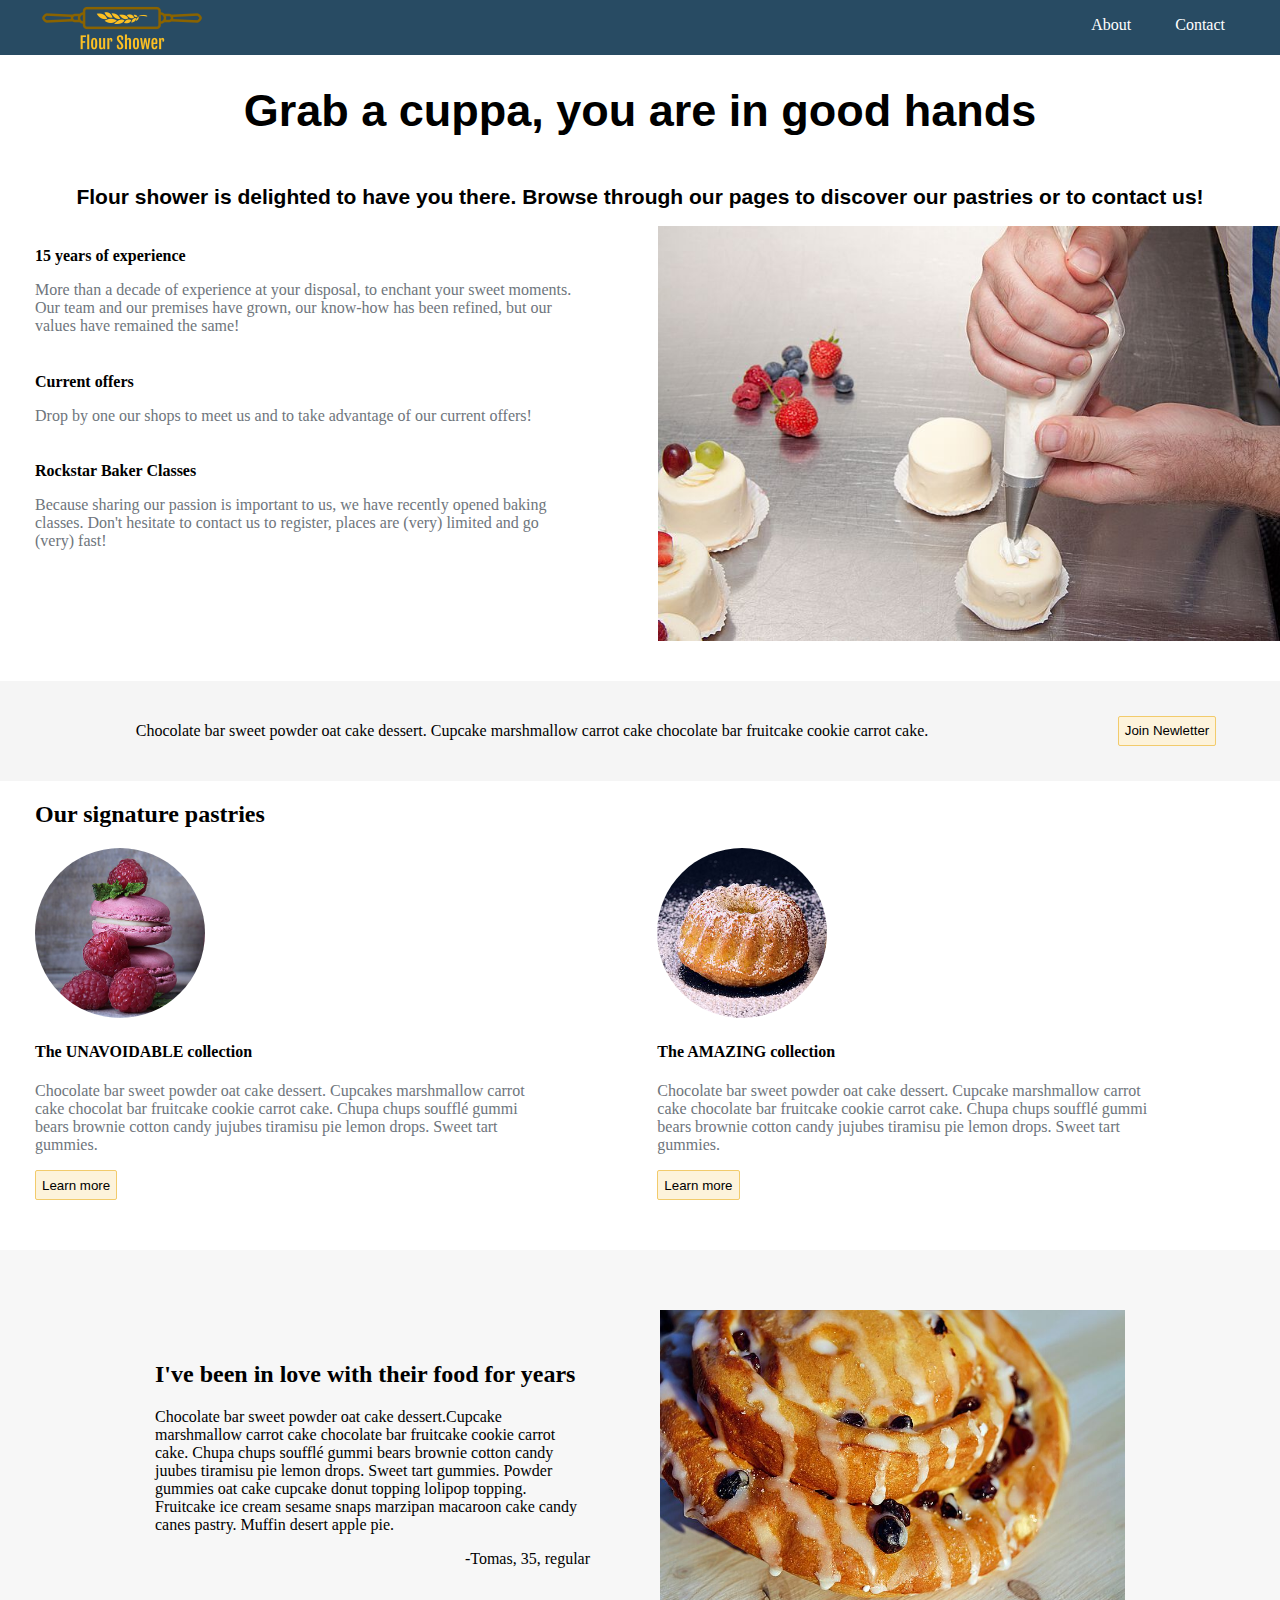
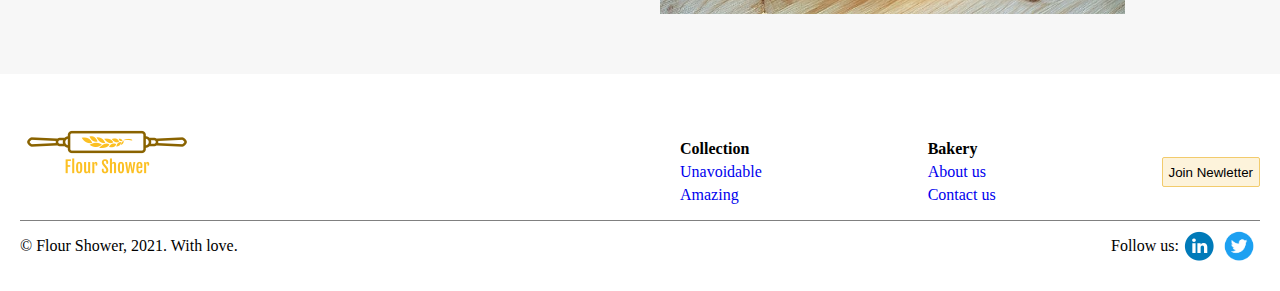
<file: step1.html>
<!DOCTYPE html>
<html lang="en">

<head>
  <meta charset="utf-8" />
  <link rel="stylesheet" media="screen" type="text/css" href="stylesheets/step1.css" />
  <title>Flour shower</title>
</head>

<body>

<!--- - - - - - - - - header-->

  <header>
    <img src="images/logo.png" alt="logo flour shower" />
    <div class="header-links">
      <ul>
        <li class="about"><a href="#">About</a>
        </li>
        <li class="contact"><a href="#">Contact</a>
        </li>
      </ul>
    </div>
  </header>

<!--- - - - - - - - - main-->

  <main>

<!--- - - - - - - - article-->

    <article>
      <div class="main-title">
        <h1>Grab a cuppa, you are in good hands</h1>
        <h2>Flour shower is delighted to have you there. Browse through our pages to discover our pastries or to
          contact us! </h2>
      </div>

      <div class="white-background-block">
        <div class="text-of-article">
          <div class="text">
            <h4>15 years of experience</h4>
            <p>More than a decade of experience at your disposal, to enchant your sweet
              moments. Our team and our premises have grown, our know-how has been
              refined, but our values have remained the same!</p>
            <h4>Current offers</h4>
            <p>Drop by one our shops to meet us and to take advantage of our current
              offers!</p>
            <h4>Rockstar Baker Classes</h4>
            <p>Because sharing our passion is important to us, we have recently opened
              baking classes. Don't hesitate to contact us to register, places are (very)
              limited and go (very) fast!</p>
          </div>
          <img class="cakes-with-cream" src="images/cream.jpg" alt="man decorates cake with cream" />
        </div>
      </div>
    </article>


<!--- - - - - - block newsletter-->

    <div class="block-newsletter">
      <p>Chocolate bar sweet powder oat cake dessert. Cupcake marshmallow carrot cake chocolate bar fruitcake cookie
        carrot cake.</p>

      <input class="button-newsletter" type="button" value="Join Newletter">
    </div>

<!--- - - - - - - section-->

    <div class="white-background-block">
      <h2 class="titre-presentation-pastries">Our signature pastries</h2>

      <section class="presentation-pastries">
        <div class="maccaron-presentation">
          <img src="images/square_macarons.jpg" alt="zoom on pink maccaron" />
          <h4>The UNAVOIDABLE collection</h4>
          <p>Chocolate bar sweet powder oat cake dessert. Cupcakes marshmallow carrot
            cake chocolat bar fruitcake cookie carrot cake. Chupa chups
            soufflé gummi bears brownie cotton candy jujubes tiramisu pie lemon
            drops. Sweet tart gummies.</p>
          <input class="button-learn-more" type="button" value="Learn more">
        </div>

        <div class="round-pastrie-presentation">
          <img src="images/square_round-pastries.jpg" alt="zoom on round pastrie" />
          <h4>The AMAZING collection</h4>
          <p>Chocolate bar sweet powder oat cake dessert. Cupcake marshmallow
            carrot cake chocolate bar fruitcake cookie carrot cake. Chupa chups
            soufflé gummi bears brownie cotton candy jujubes tiramisu pie lemon
            drops. Sweet tart gummies.</p>
          <input class="button-learn-more" type="button" value="Learn more">
        </div>
      </section>
    </div>

    <div class="blue-block-feedback">
      <section class="feedback">
        <div class="text-feedback">
          <h2>I've been in love with their food for years</h2>
          <p>Chocolate bar sweet powder oat cake dessert.Cupcake
            marshmallow carrot cake chocolate bar fruitcake cookie carrot cake.
            Chupa chups soufflé gummi bears brownie cotton candy juubes
            tiramisu pie lemon drops. Sweet tart gummies. Powder gummies oat
            cake cupcake donut topping lolipop topping. Fruitcake ice cream
            sesame snaps marzipan macaroon cake candy canes pastry. Muffin
            desert apple pie.</p>
          <p class="signature">-Tomas, 35, regular</p>
        </div>

        <img class="icing-pastrie" src="images/oven-noodle.jpg" alt="pastrie with raisin and icing" />
      </section>
    </div>
  </main>

<!--- - - - - - - - - -footer-->

  <footer>

<!-- - - - - - - - - - -navigation-->

    <div class="links-in-footer">
      <div class="logo-in-footer">
        <img src="images/logo.png" alt="logo flour shower" />
      </div>

      <div class="links-and-button-in-footer">
        <nav class="collections-links">
          <ul>
            <li class="nav-title">Collection</li>
            <li class="collection"><a href="#">Unavoidable</a>
            </li>
            <li class="collection"><a href="#">Amazing</a>
            </li>
          </ul>
        </nav>

<!-- - - - - - - - Navigation -->

        <nav class="link-in-bakery">
          <ul>
            <li class="nav-title">Bakery</li>
            <li class="bakery"><a href="#">About us</a>
            </li>
            <li class="bakery"><a href="#">Contact us</a>
            </li>
          </ul>
        </nav>
        <input class="button-newsletter" type="button" value="Join Newletter">
      </div>
    </div>

    <div class="copyright-social-network">
      <p class="copyright">&copy; Flour Shower, 2021. With love.</p>
      <div class="social-network">
        <p>Follow us:</p>
        <a href="#" class="linkedin">
          <img src="images/logo-linkedin.png" alt="logo-linkedin">
        </a>
        <a href="#" class="twitter">
          <img src="images/logo-twitter.png" alt="logo-twitter">
        </a>
      </div>
    </div>

  </footer>
</body>

</html>
</file>
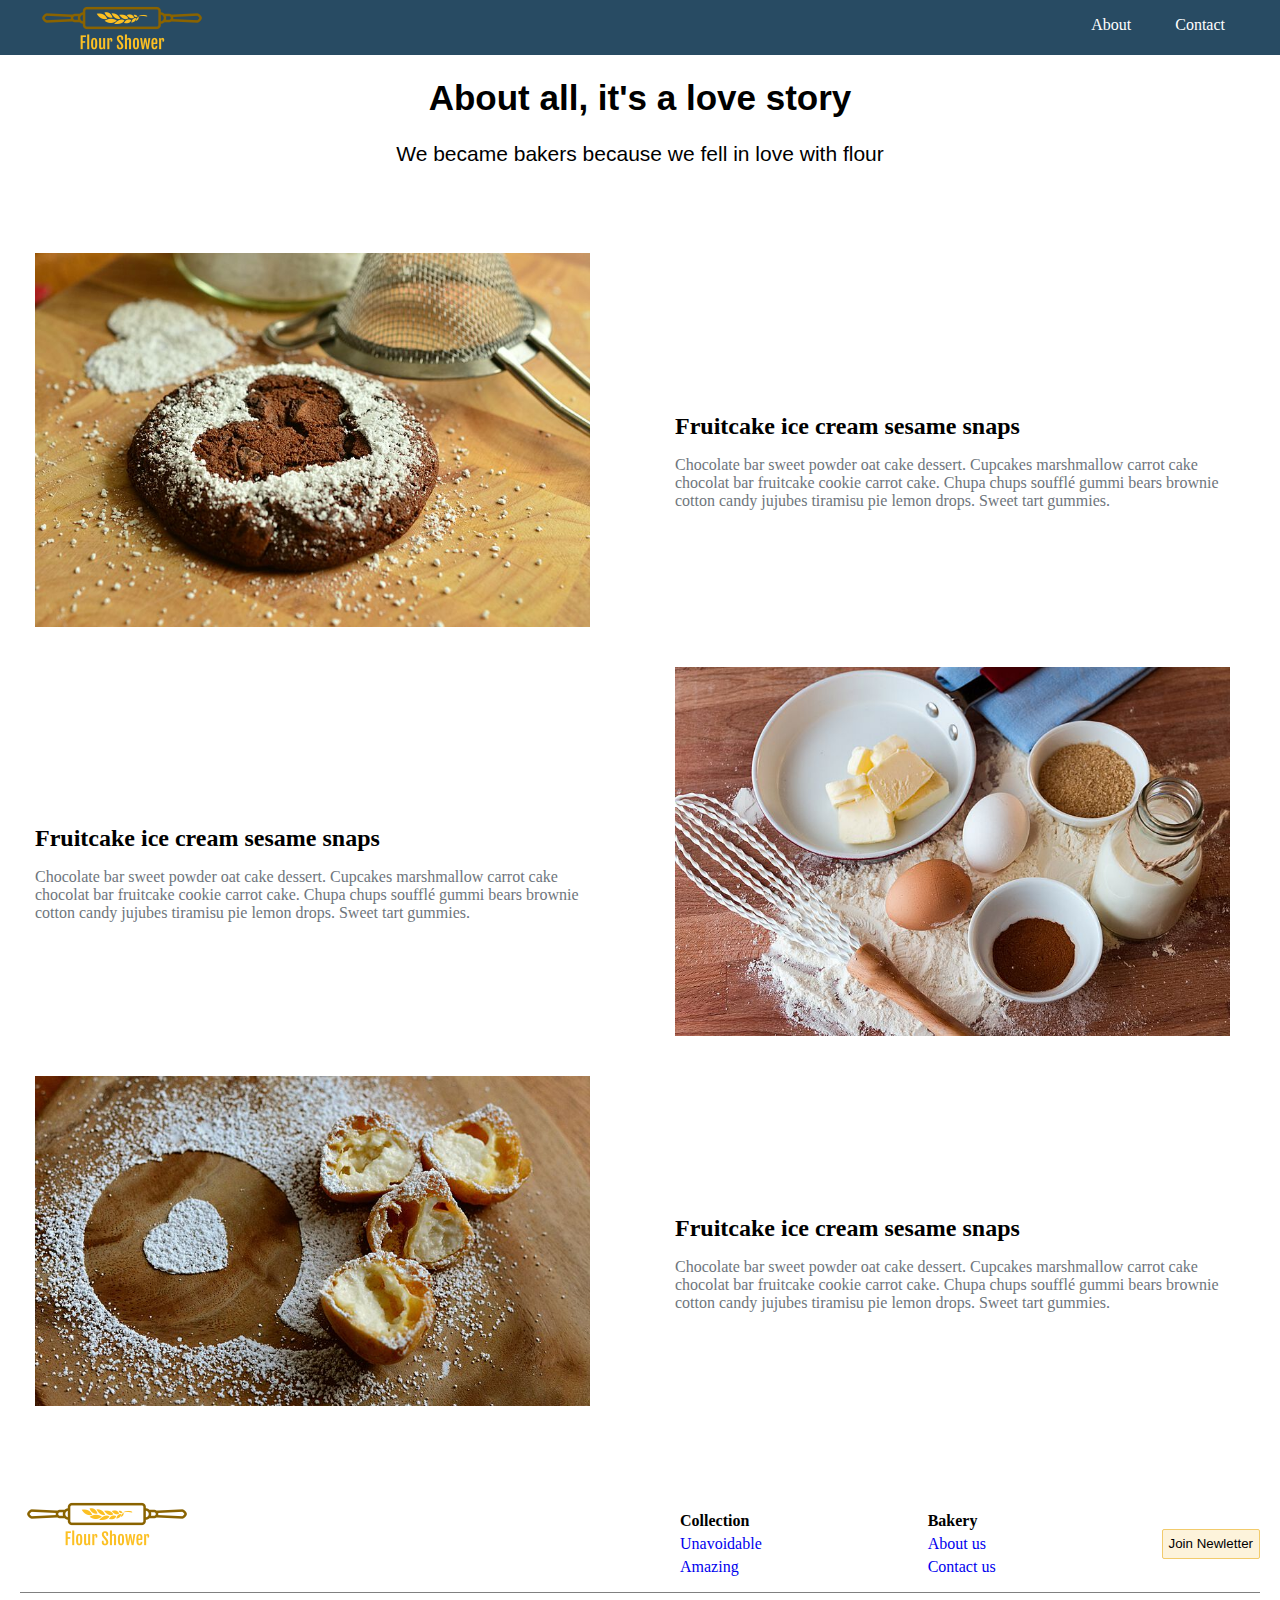
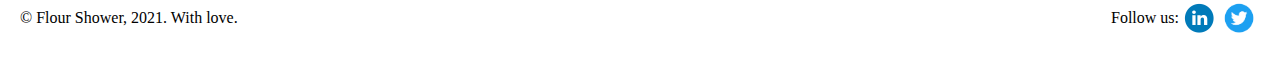
<file: step2.html>
<!DOCTYPE html>
<html lang="en">

<head>
  <meta charset="utf-8" />
  <link rel="stylesheet" media="screen" type="text/css" href="stylesheets/step2.css" />
  <title>Flour shower</title>
</head>

<body>

<!-- - - - - - -  - header-->

  <header>
    <img src="images/logo.png" alt="logo flour shower" />
    <div class="header-links">
      <ol>
        <li class="about"><a href="#">About</a>
        </li>
        <li class="contact"><a href="#">Contact</a>
        </li>
      </ol>
    </div>
  </header>

<!-- - - - - - -  - - - - main-->

  <main>

    <div class="main-title">
      <h1>About all, it's a love story</h1>
      <h2>We became bakers because we fell in love with flour</h2>
    </div>

<!-- - - - - - -  - - - section-->

    <section class="chocolate-heart">
      <img class="chocolate-heart-cake" src="images/coeur2.jpg" alt="chocolate cake with sugar heart" />

      <!-- - - - - - -  - - - - article-->

      <article class="article-text">
        <h2>Fruitcake ice cream sesame snaps</h2>
        <p>Chocolate bar sweet powder oat cake dessert. Cupcakes marshmallow carrot
          cake chocolat bar fruitcake cookie carrot cake. Chupa chups
          soufflé gummi bears brownie cotton candy jujubes tiramisu pie lemon
          drops. Sweet tart gummies.</p>
      </article>
    </section>

<!-- - - - - - -  - - - - - section-->

    <section class="ingredients">

<!-- - - - - - -  - - - - - article-->

      <article class="article-text">
        <h2>Fruitcake ice cream sesame snaps</h2>
        <p>Chocolate bar sweet powder oat cake dessert. Cupcakes marshmallow carrot
          cake chocolat bar fruitcake cookie carrot cake. Chupa chups
          soufflé gummi bears brownie cotton candy jujubes tiramisu pie lemon
          drops. Sweet tart gummies.</p>
      </article>
      <img class="cooking-preparation" src="images/preparation.jpg" alt="ingredients for cooking preparation" />
    </section>

<!-- - - - - - -  - - - - - section-->

    <section class="sugar-heart">

<!-- - - - - - -  - - - - - article-->

      <article class="article-text">
        <h2>Fruitcake ice cream sesame snaps</h2>
        <p>Chocolate bar sweet powder oat cake dessert. Cupcakes marshmallow carrot
          cake chocolat bar fruitcake cookie carrot cake. Chupa chups
          soufflé gummi bears brownie cotton candy jujubes tiramisu pie lemon
          drops. Sweet tart gummies.</p>
      </article>
      <img class="sugar-heart-cake" src="images/coeur3.jpg" alt="pastries with sugar heart" />
    </section>
  </main>

<!-- - - - - - -  - - - - - footer-->

  <footer>
    <div class="links-in-footer">
      <div class="logo-in-footer">
        <img src="images/logo.png" alt="logo flour shower" />
      </div>
      <div class="links-and-button-in-footer">
        <nav class="collections-links">
          <ul>
            <li class="nav-title">Collection</li>
            <li class="collection"><a href="#">Unavoidable</a>
            </li>
            <li class="collection"><a href="#">Amazing</a>
            </li>
          </ul>
        </nav>
        <nav class="link-in-bakery">
          <ul>
            <li class="nav-title">Bakery</li>
            <li class="bakery"><a href="#">About us</a>
            </li>
            <li class="bakery"><a href="#">Contact us</a>
            </li>
          </ul>
        </nav>
        <input class="button-newsletter" type="button" value="Join Newletter">
      </div>
    </div>

    <div class="copyright-social-network">
      <p class="copyright">&copy; Flour Shower, 2021. With love.</p>
      <div class="social-network">
        <p>Follow us:</p>
        <a href="#" class="linkedin">
          <img src="images/logo-linkedin.png" alt="logo-linkedin">
        </a>
        <a href="#" class="twitter">
          <img src="images/logo-twitter.png" alt="logo-twitter">
        </a>
      </div>
    </div>
  </footer>
</body>

</html>
</file>
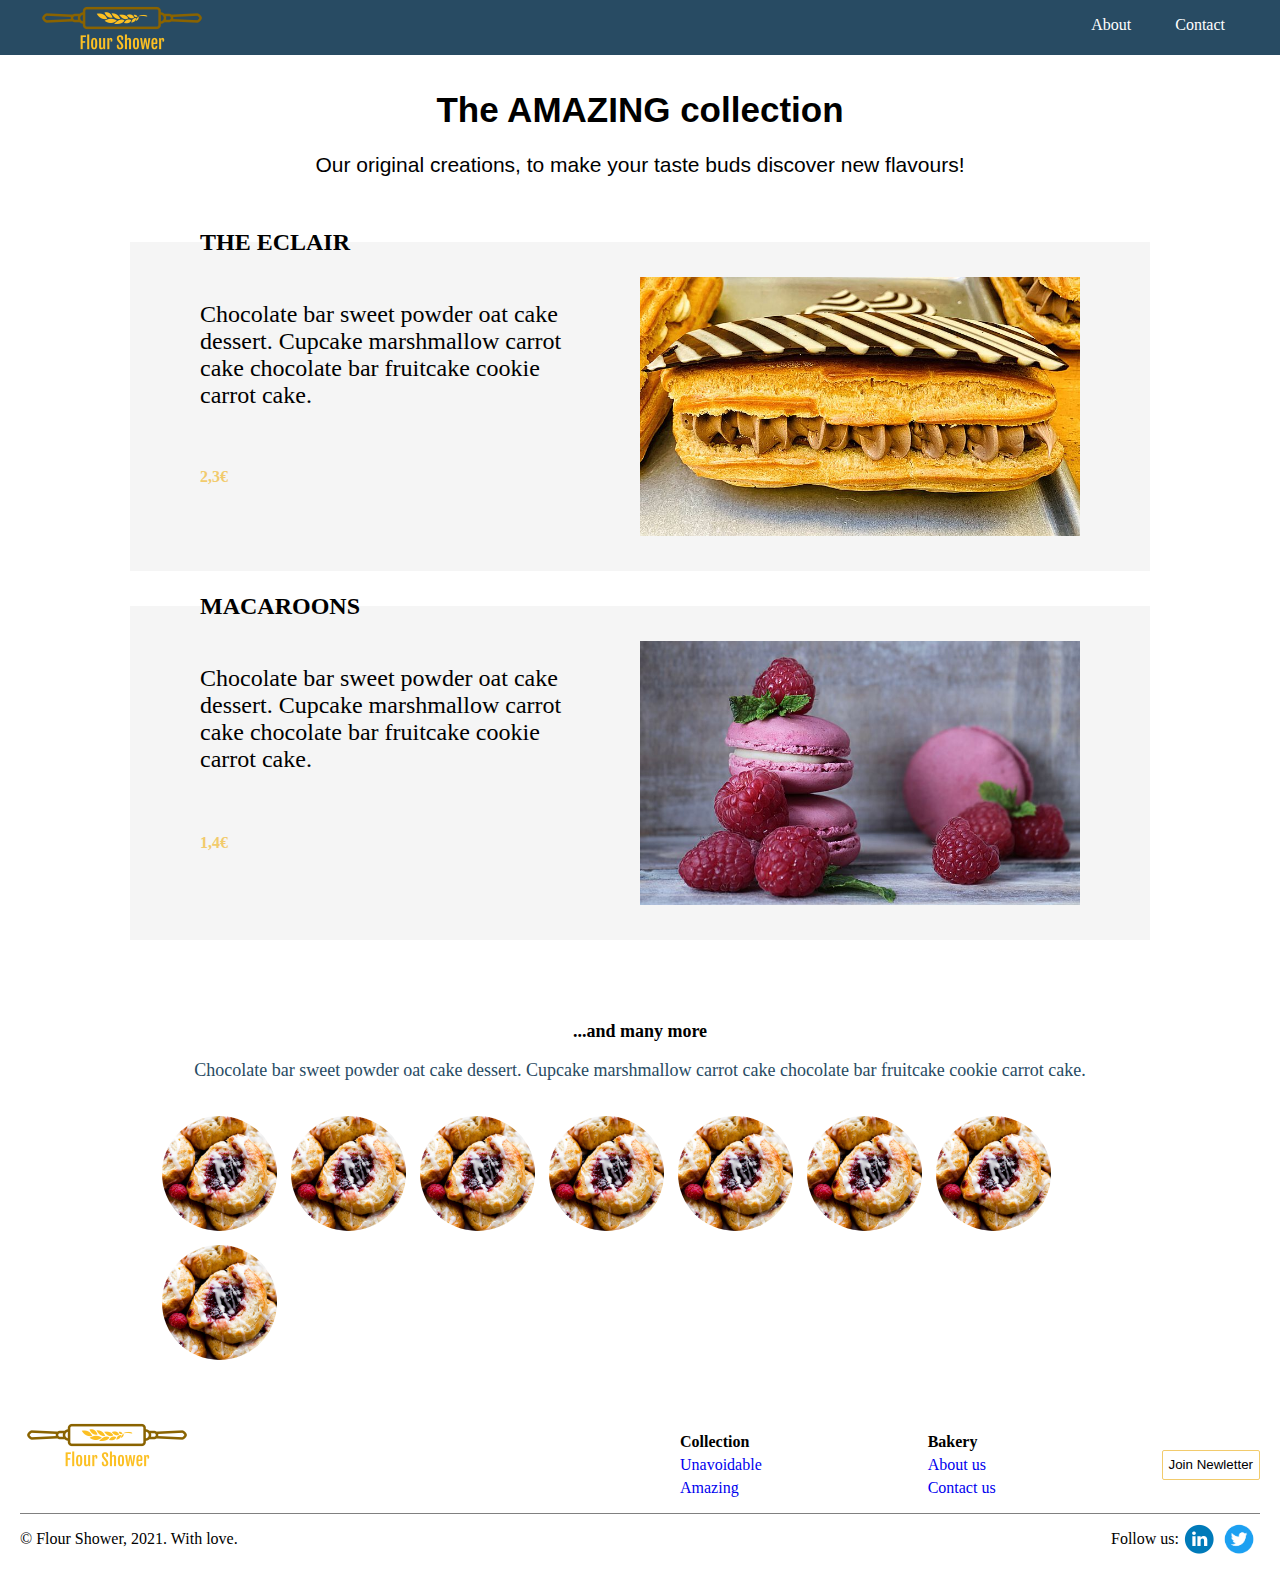
<file: step3amazing.html>
<!DOCTYPE html>
<html lang="en">

<head>
    <meta charset="utf-8" />
    <link rel="stylesheet" media="screen" type="text/css" href="stylesheets/step3.css" />
    <title>Flour shower</title>
</head>

<!-- - - - - - -  - body-->

<body>

<!-- - - - - - -  - header-->

    <header>
        <img src="images/logo.png" alt="logo flour shower" />
        <div class="header-links">
            <ol>
                <li class="about"><a href="#">About</a>
                </li>
                <li class="contact"><a href="#">Contact</a>
                </li>
            </ol>
        </div>
    </header>
    <main>

        <div class="main-title">
            <h1>The AMAZING collection</h1>
            <h2>Our original creations, to make your taste buds discover new flavours!</h2>
        </div>

<!--- - - - - - - - sections-->

        <section class="pastries-block">
            <h2 class="pastrie-title">THE ECLAIR</h2>
            <p class="pastrie-text">Chocolate bar sweet powder oat cake dessert. Cupcake
                marshmallow carrot cake chocolate bar fruitcake cookie carrot cake.
            </p>
            <p class="price">2,3€</p>
            <img class="image-cake" src="images/eclair.jpg" alt="eclair-pastrie" />
        </section>

        <section class="pastries-block">
            <h2 class="pastrie-title">MACAROONS</h2>
            <p class="pastrie-text">Chocolate bar sweet powder oat cake dessert. Cupcake
                marshmallow carrot cake chocolate bar fruitcake cookie carrot cake.
            </p>
            <p class="price">1,4€</p>
            <img class="image-cake" src="images/macarons.jpg" alt="macarons-pastries" />
        </section>

        <section class="block-other-pastries">
            <div class="text-block-other-pastries">
                <h5>...and many more</h5>
                <p>Chocolate bar sweet powder oat cake dessert. Cupcake
                    marshmallow carrot cake chocolate bar fruitcake cookie carrot cake.
                </p>
            </div>
            <div class="block-images-other-pastries">
                <img class="other-pastries-img" src="images/pastries.jpg" alt="berries jam pastries">
                <img class="other-pastries-img" src="images/pastries.jpg" alt="berries jam pastries">
                <img class="other-pastries-img" src="images/pastries.jpg" alt="berries jam pastries">
                <img class="other-pastries-img" src="images/pastries.jpg" alt="berries jam pastries">
                <img class="other-pastries-img" src="images/pastries.jpg" alt="berries jam pastries">
                <img class="other-pastries-img" src="images/pastries.jpg" alt="berries jam pastries">
                <img class="other-pastries-img" src="images/pastries.jpg" alt="berries jam pastries">
                <img class="other-pastries-img" src="images/pastries.jpg" alt="berries jam pastries">
            </div>
        </section>
    </main>

<!-- - - - - - - - - Footer-->

    <footer>
        <div class="links-in-footer">
            <div class="logo-in-footer">
                <img src="images/logo.png" alt="logo flour shower" />
            </div>
            <div class="links-and-button-in-footer">
                <nav class="collections-links">
                    <ul>
                        <li class="nav-title">Collection</li>
                        <li class="collection"><a href="#">Unavoidable</a>
                        </li>
                        <li class="collection"><a href="#">Amazing</a>
                        </li>
                    </ul>
                </nav>
                <nav class="link-in-bakery">
                    <ul>
                        <li class="nav-title">Bakery</li>
                        <li class="bakery"><a href="#">About us</a>
                        </li>
                        <li class="bakery"><a href="#">Contact us</a>
                        </li>
                    </ul>
                </nav>
                <input class="button-newsletter" type="button" value="Join Newletter">
            </div>
        </div>

        <div class="copyright-social-network">
            <p class="copyright">&copy; Flour Shower, 2021. With love.</p>
            <div class="social-network">
                <p>Follow us:</p>
                <a href="#" class="linkedin">
                    <img src="images/logo-linkedin.png" alt="logo-linkedin">
                </a>
                <a href="#" class="twitter">
                    <img src="images/logo-twitter.png" alt="logo-twitter">
                </a>
            </div>
        </div>
    </footer>
</body>

</html>
</file>
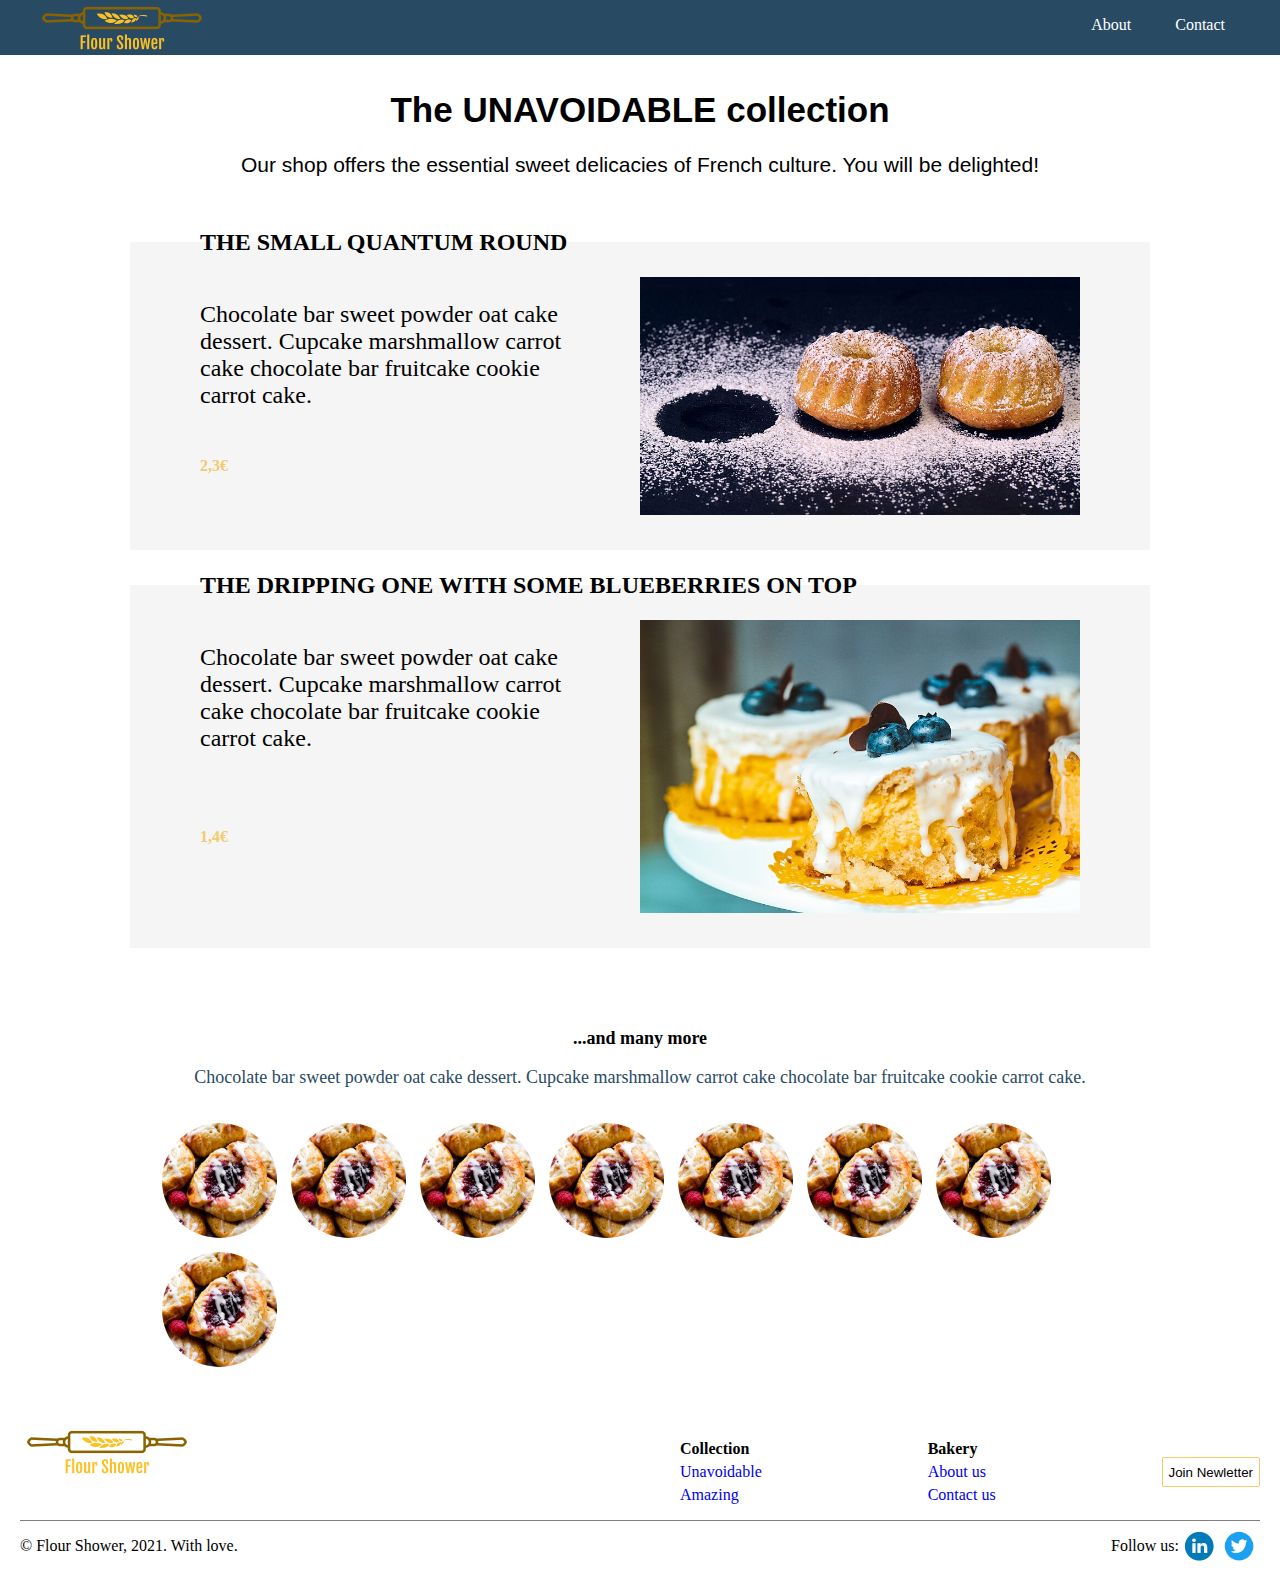
<file: step3unavoidable.html>
<!DOCTYPE html>
<html lang="en">

<head>
    <meta charset="utf-8" />
    <link rel="stylesheet" media="screen" type="text/css" href="stylesheets/step3.css" />
    <title>Flour shower</title>
</head>

<!-- - - - - - - - - body-->

<body>

<!-- - - - - - -  - header-->

    <header>
        <img src="images/logo.png" alt="logo flour shower" />
        <div class="header-links">
            <ol>
                <li class="about"><a href="#">About</a>
                </li>
                <li class="contact"><a href="#">Contact</a>
                </li>
            </ol>
        </div>
    </header>

    <main>

        <div class="main-title">
            <h1>The UNAVOIDABLE collection</h1>
            <h2>Our shop offers the essential sweet delicacies of French culture. You will be delighted!</h2>
        </div>

<!--- - - - - - - - - sections-->

        <section class="pastries-block">
            <h2 class="pastrie-title">THE SMALL QUANTUM ROUND</h2>
            <p class="pastrie-text">Chocolate bar sweet powder oat cake dessert. Cupcake
                marshmallow carrot cake chocolate bar fruitcake cookie carrot cake.
            </p>
            <p class="price">2,3€</p>
            <img class="image-cake" src="images/surprise2.jpg" alt="round cake with sugar" />
        </section>

        <section class="pastries-block">
            <h2 class="pastrie-title">THE DRIPPING ONE WITH SOME BLUEBERRIES ON TOP</h2>
            <p class="pastrie-text">Chocolate bar sweet powder oat cake dessert. Cupcake
                marshmallow carrot cake chocolate bar fruitcake cookie carrot cake.
            </p>
            <p class="price">1,4€</p>
            <img class="image-cake" src="images/surprise1.jpg" alt="blueberries-and-icing-cakes" />
        </section>

        <section class="block-other-pastries">
            <div class="text-block-other-pastries">
                <h5>...and many more</h5>
                <p>Chocolate bar sweet powder oat cake dessert. Cupcake
                    marshmallow carrot cake chocolate bar fruitcake cookie carrot cake.
                </p>
            </div>
            <div class="block-images-other-pastries">
                <img class="other-pastries-img" src="images/pastries.jpg" alt="berries jam pastries">
                <img class="other-pastries-img" src="images/pastries.jpg" alt="berries jam pastries">
                <img class="other-pastries-img" src="images/pastries.jpg" alt="berries jam pastries">
                <img class="other-pastries-img" src="images/pastries.jpg" alt="berries jam pastries">
                <img class="other-pastries-img" src="images/pastries.jpg" alt="berries jam pastries">
                <img class="other-pastries-img" src="images/pastries.jpg" alt="berries jam pastries">
                <img class="other-pastries-img" src="images/pastries.jpg" alt="berries jam pastries">
                <img class="other-pastries-img" src="images/pastries.jpg" alt="berries jam pastries">
            </div>
        </section>

    </main>

<!-- - - - - - - - - - -  Footer-->

    <footer>
        <div class="links-in-footer">
            <div class="logo-in-footer">
                <img src="images/logo.png" alt="logo flour shower" />
            </div>
            <div class="links-and-button-in-footer">
                <nav class="collections-links">
                    <ul>
                        <li class="nav-title">Collection</li>
                        <li class="collection"><a href="#">Unavoidable</a>
                        </li>
                        <li class="collection"><a href="#">Amazing</a>
                        </li>
                    </ul>
                </nav>
                <nav class="link-in-bakery">
                    <ul>
                        <li class="nav-title">Bakery</li>
                        <li class="bakery"><a href="#">About us</a>
                        </li>
                        <li class="bakery"><a href="#">Contact us</a>
                        </li>
                    </ul>
                </nav>
                <input class="button-newsletter" type="button" value="Join Newletter">
            </div>
        </div>

        <div class="copyright-social-network">
            <p class="copyright">&copy; Flour Shower, 2021. With love.</p>
            <div class="social-network">
                <p>Follow us:</p>
                <a href="#" class="linkedin">
                    <img src="images/logo-linkedin.png" alt="logo-linkedin">
                </a>
                <a href="#" class="twitter">
                    <img src="images/logo-twitter.png" alt="logo-twitter">
                </a>
            </div>
        </div>
    </footer>
</body>

</html>
</file>
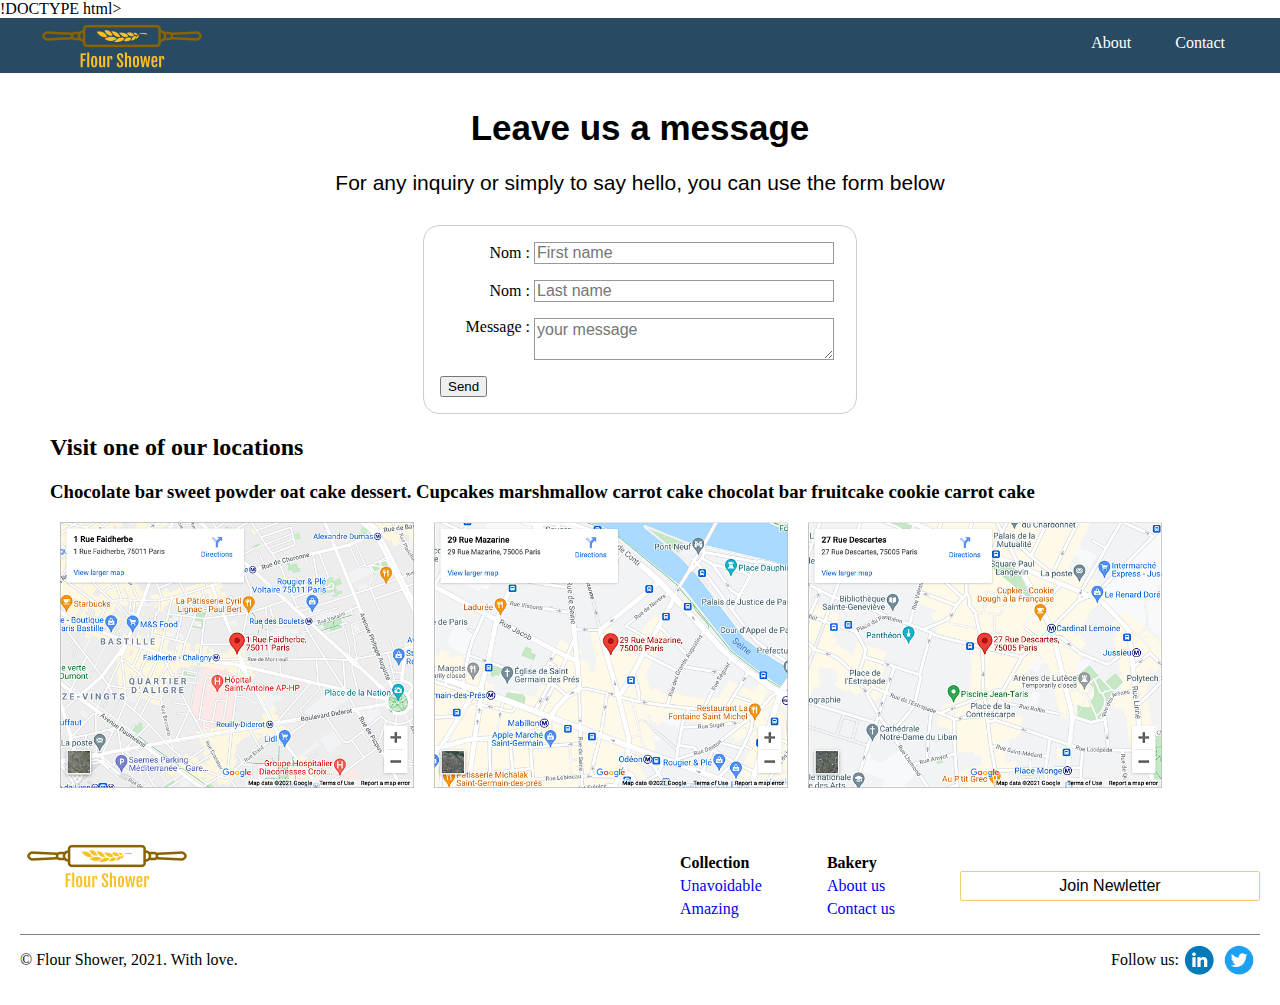
<file: step4.html>
!DOCTYPE html>
<html lang="en">

<head>
    <meta charset="utf-8" />
    <link rel="stylesheet" media="screen" type="text/css" href="stylesheets/step4.css" />
    <title>Flour shower</title>
</head>

<!-- - - - - - -  - body-->

<body>

<!-- - - - - - -  - header-->

    <header>
        <img src="images/logo.png" alt="logo flour shower" />
        <div class="header-links">
            <ol>
                <li class="about"><a href="#">About</a>
                </li>
                <li class="contact"><a href="#">Contact</a>
                </li>
            </ol>
        </div>
    </header>
    <main>


    <div class="main-title">
        <h1>Leave us a message</h1>
        <h2>For any inquiry or simply to say hello, you can use the form below</h2>
    </div>


    <form action="/join-us" method="post">
        <div>
            <label for="First-name">Nom :</label>
            <input type="text" id="name" placeholder="First name" name="user_name">
        </div>
        <div>
            <label for="Last-name">Nom :</label>
            <input type="text" id="name" placeholder="Last name"   name="user_name">
        </div>
        <div>
            <label for="msg">Message :</label>
            <textarea id="msg" placeholder="your message" name="user_message"></textarea>
        </div>
        <div class="button">
            <button type="submit">Send</button>
        </div>
    </form>
    

    <div class="title-part2">
        <h2>Visit one of our locations</h2>
        <h3>Chocolate bar sweet powder oat cake dessert. Cupcakes marshmallow carrot
            cake chocolat bar fruitcake cookie carrot cake</h3>
    </div>

    <div class="images-location">
        <img class="location" src="images/map1.png" alt="map to bastille location"/>
        <img class="location" src="images/map2.png" alt="map to St Michel location"/>
        <img class="location" src="images/map3.png" alt="map to pantheon location"/>
    </div>



</main>
    <!-- - - - - - - - - - -  Footer-->
    
        <footer>
            <div class="links-in-footer">
                <div class="logo-in-footer">
                    <img src="images/logo.png" alt="logo flour shower" />
                </div>
                <div class="links-and-button-in-footer">
                    <nav class="collections-links">
                        <ul>
                            <li class="nav-title">Collection</li>
                            <li class="collection"><a href="#">Unavoidable</a>
                            </li>
                            <li class="collection"><a href="#">Amazing</a>
                            </li>
                        </ul>
                    </nav>
                    <nav class="link-in-bakery">
                        <ul>
                            <li class="nav-title">Bakery</li>
                            <li class="bakery"><a href="#">About us</a>
                            </li>
                            <li class="bakery"><a href="#">Contact us</a>
                            </li>
                        </ul>
                    </nav>
                    <input class="button-newsletter" type="button" value="Join Newletter">
                </div>
            </div>
    
            <div class="copyright-social-network">
                <p class="copyright">&copy; Flour Shower, 2021. With love.</p>
                <div class="social-network">
                    <p>Follow us:</p>
                    <a href="#" class="linkedin">
                        <img src="images/logo-linkedin.png" alt="logo-linkedin">
                    </a>
                    <a href="#" class="twitter">
                        <img src="images/logo-twitter.png" alt="logo-twitter">
                    </a>
                </div>
            </div>
        </footer>
    </body>
    
    </html>
</file>
<file: stylesheets/step1.css>
html,
body {
    margin: 0px;
    padding: 0px;
}

header {
    display: flex;
    background-color: #284B63;
    justify-content: space-between;
    padding: 0 35px 0 35px;
}

.header-links ul {
    list-style: none;
}

.header-links ul>li,
.header-links ul>li a {
    display: inline-block;
    color: white;
    text-decoration: none;
    padding: 0 10px 0 10px
}

.white-background-block {
    margin-left: 35px;
}

.main-title {
    display: flex;
    flex-direction: column;
    justify-content: center;
    font-family: -apple-system, BlinkMacSystemFont, 'Segoe UI', Roboto, Oxygen, Ubuntu, Cantarell, 'Open Sans', 'Helvetica Neue', sans-serif;
    font-size: 35px;
    font-weight: bold;
    text-align: center;
}

@media screen and (max-width: 500px) {
    .main-title {
        padding: 27px 50px 27px 50px;
    }
}

h1 {
    font-size: 45px;
    font-style: bold;
    font-family: -apple-system, BlinkMacSystemFont, 'Segoe UI', Roboto, Oxygen, Ubuntu, Cantarell, 'Open Sans', 'Helvetica Neue', sans-serif;
    display: flex;
    justify-content: center;
}

.main-title h2 {
    display: flex;
    justify-content: center;
    font-size: 21px;
    font-weight: bold;
    font-family: -apple-system, BlinkMacSystemFont, 'Segoe UI', Roboto, Oxygen, Ubuntu, Cantarell, 'Open Sans', 'Helvetica Neue', sans-serif;
}

@media screen and (max-width: 750px) {
    .main-title h2 {
        padding: 0 29px 0 25px;
        font-weight: normal;
    }
}

.text-of-article {
    display: flex;
    justify-content: space-between;
    padding: 0 0px 40px 0;
    align-items: flex-start;
}

@media screen and (max-width: 750px) {
    .text-of-article {
        flex-direction: column;
        padding-right: 35px;
    }
}

.text-of-article p {
    color: #6E757C
}

.text-of-article h4 {
    font-family: roboto;
    margin-block-end: 0
}

.text {
    display: flex;
    flex-direction: column;
    margin: 0 80px 0 0;

}

@media screen and (max-width: 750px) {
    .text {
        margin: 0;
    }
}

.cakes-with-cream {
    display: flex;
    min-width: 50%;
    max-width: 100%;

}

.block-newsletter {
    background-color: #F5F5F5;
    display: flex;
    align-items: center;
    justify-content: space-around;
    min-height: 100px;
}

@media screen and (max-width: 750px) {
    .block-newsletter {
        padding: 33px 83px 19px 57px;
    }
}

.block-newsletter p {
    padding: 0 62px 0 72px;
}

.button-newsletter,
.button-learn-more {
    background-color: #FDF3DB;
    border: 1px solid #F2CB6C;
    border-radius: 2px;
    height: 30px;
}

.presentation-pastries {
    display: flex;

    margin-bottom: 50px;
}

@media screen and (max-width: 750px) {
    .presentation-pastries {
        flex-direction: column;
    }
}

.presentation-pastries p {
    color: #6E757C;
}

.maccaron-presentation,
.round-pastrie-presentation {
    margin-right: 120px;
}


@media screen and (max-width: 750px) {
    .maccaron-presentation {
        padding-bottom: 30px;
    }

    .maccaron-presentation,
    .round-pastrie-presentation {
        margin-right: 35px;
    }
}

.icing-pastrie {
    padding-right: 120px;
}

.text-feedback {
    padding-left: 120px;
    padding-right: 50px;
}

@media screen and (max-width: 750px) {
    .text-feedback {
        padding-left: 20px;
        padding-right: 20px;
    }
}


.round-pastrie-presentation img,
.maccaron-presentation img {
    height: 170px;
    width: 170px;
    border-radius: 85px;
}

.feedback {
    display: flex;
    justify-content: center;
    align-items: center;
}

@media screen and (max-width: 750px) {
    .feedback {
        flex-direction: column;
        align-items: flex-start;
    }
}

.feedback img {
    box-sizing: border-box;
    min-width: 50%;
    max-width: 100%;
    padding: 0 120px 0 20px;
}

@media screen and (max-width: 750px) {
    .feedback img {
        padding: 0 20px 0 20px;
    }
}

.signature {
    text-align: right;
}

.blue-block-feedback {
    padding: 60px 35px 60px 35px;
    background-color: #F5F5F5C4;
}

.links-in-footer {
    display: flex;
    justify-content: space-between;
}

@media screen and (max-width: 500px) {
    .links-in-footer {
        flex-direction: column;
    }

}

.nav-title {
    font-weight: bold;
}

footer {
    margin: 50px 20px 20px 20px;
}

.copyright-social-network {
    display: flex;
    justify-content: space-between;

    border-top: 1px solid gray;
}

.social-network {
    display: flex;
    margin-right: 1px;
}

.linkedin img,
.twitter img {
    width: 32px;
    height: 32px;
    padding: 0 4px 0 4px;
}

.social-network a {
    display: flex;
    align-items: center;
}

.collections-links ul,
.link-in-bakery ul {
    list-style: none;
    padding-left: 0;
}

.collections-links li:not(:last-child),
.link-in-bakery li:not(:last-child) {
    margin-bottom: 5px;
}

.collections-links a,
.link-in-bakery a {
    text-decoration: none;
}

.logo-in-footer {
    min-width: 50%;
}

.links-and-button-in-footer {
    display: flex;
    justify-content: space-between;
    align-items: center;
    min-width: 50%;
    box-sizing: border-box;
    padding-left: 40px;

}

@media screen and (max-width: 500px) {
    .links-and-button-in-footer {
        padding-left: 0;
    }

}
</file>
<file: stylesheets/step2.css>
html,
body {
    margin: 0px;
    padding: 0px;
}

header {
    display: flex;
    background-color: #284B63;
    justify-content: space-between;
    padding: 0 35px 0 35px;
}

.header-links ol {
    list-style: none;
}

.header-links ol>li,
.header-links ol>li a {
    display: inline-block;
    color: white;
    text-decoration: none;
    padding: 0 10px 0 10px
}

.white-background-block {
    margin-left: 35px;
}

.main-title {

    flex-direction: column;
    justify-content: center;
    font-family: -apple-system, BlinkMacSystemFont, 'Segoe UI', Roboto, Oxygen, Ubuntu, Cantarell, 'Open Sans', 'Helvetica Neue', sans-serif;

}

@media screen and (max-width: 500px) {
    .main-title {
        text-align: center;
        padding: 0 50px 0 50px;
    }
}

h1 {
    font-size: 45px;
    font-style: bold;
    font-family: -apple-system, BlinkMacSystemFont, 'Segoe UI', Roboto, Oxygen, Ubuntu, Cantarell, 'Open Sans', 'Helvetica Neue', sans-serif;
    display: flex;
    justify-content: center;
    font-size: 35px;
    font-weight: bold;
}

.main-title h2 {
    display: flex;
    justify-content: center;
    font-size: 21px;
    font-weight: normal;
    font-family: -apple-system, BlinkMacSystemFont, 'Segoe UI', Roboto, Oxygen, Ubuntu, Cantarell, 'Open Sans', 'Helvetica Neue', sans-serif;
}

.article-text {
    display: flex;
    flex-direction: column;
    justify-content: center;
    color: #6E757C;
    padding: 0 50px 0 35px;
}

.article-text h2 {
    font-size: x-large;
    color: black;
    margin-bottom: 0;
}

.chocolate-heart,
.ingredients,
.sugar-heart {
    display: flex;
}

.sugar-heart:nth-of-type(3) {
    flex-direction: row-reverse;
}

.chocolate-heart {
    padding-top: 70px;
}

@media screen and (max-width: 750px) {
    .chocolate-heart {
        padding-top: 5px;
    }
}

@media screen and (max-width: 750px) {

    .chocolate-heart,
    .ingredients,
    .sugar-heart {
        flex-direction: column;
    }

    .sugar-heart:nth-of-type(3),
    .ingredients:nth-of-type(2) {
        flex-direction: column-reverse;
    }
}

.chocolate-heart img,
.ingredients img,
.sugar-heart img {
    box-sizing: border-box;
    max-width: 50%;
    padding: 0 50px 40px 35px;

}

@media screen and (max-width: 750px) {

    .chocolate-heart img,
    .ingredients img,
    .sugar-heart img {
        box-sizing: border-box;
        max-width: 100%;
        padding: 60px 50px 0 35px;

    }
}

.links-in-footer {
    display: flex;
    justify-content: space-between;
}

@media screen and (max-width: 500px) {
    .links-in-footer {
        flex-direction: column;
    }

}

.nav-title {
    font-weight: bold;
}

footer {
    margin: 50px 20px 20px 20px;
}

.copyright-social-network {
    display: flex;
    justify-content: space-between;

    border-top: 1px solid gray;
}

.social-network {
    display: flex;
    margin-right: 1px;
}

.linkedin img,
.twitter img {
    width: 32px;
    height: 32px;
    padding: 0 4px 0 4px;
}

.social-network a {
    display: flex;
    align-items: center;
}

.collections-links ul,
.link-in-bakery ul {
    list-style: none;
    padding-left: 0;
}

.collections-links li:not(:last-child),
.link-in-bakery li:not(:last-child) {
    margin-bottom: 5px;
}

.collections-links a,
.link-in-bakery a {
    text-decoration: none;
}

.logo-in-footer {
    min-width: 50%;
}

.links-and-button-in-footer {
    display: flex;
    justify-content: space-between;
    align-items: center;
    min-width: 50%;
    box-sizing: border-box;
    padding-left: 40px;

}

@media screen and (max-width:500px) {
    .links-and-button-in-footer {
        max-width: 75%;
    }
}

.button-newsletter {
    background-color: #FDF3DB;
    border: 1px solid #F2CB6C;
    border-radius: 2px;
    height: 30px;
}

@media screen and (max-width: 500px) {
    .links-and-button-in-footer {
        padding-left: 0;
    }

}
</file>
<file: stylesheets/step3.css>
html,
body {
    margin: 0px;
    padding: 0px;
}

header {
    display: flex;
    background-color: #284B63;
    justify-content: space-between;
    padding: 0 35px 0 35px;
}

.header-links ol {
    list-style: none;
}

.header-links ol>li,
.header-links ol>li a {
    display: inline-block;
    color: white;
    text-decoration: none;
    padding: 0 10px 0 10px
}

.white-background-block {
    margin-left: 35px;
}

main {
    margin: 35px 50px 35px 50px;
}

@media screen and (max-width: 750px) {
    main {
        margin: 35px 11px 35px 11px;
    }
}

.main-title {

    flex-direction: column;
    justify-content: center;
    font-family: -apple-system, BlinkMacSystemFont, 'Segoe UI', Roboto, Oxygen, Ubuntu, Cantarell, 'Open Sans', 'Helvetica Neue', sans-serif;


}

@media screen and (max-width: 500px) {
    .main-title {
        text-align: center;
        padding: 0 50px 0 50px;
    }
}

h1 {
    font-size: 45px;
    font-style: bold;
    font-family: -apple-system, BlinkMacSystemFont, 'Segoe UI', Roboto, Oxygen, Ubuntu, Cantarell, 'Open Sans', 'Helvetica Neue', sans-serif;
    display: flex;
    justify-content: center;
    font-size: 35px;
    font-weight: bold;
}

.main-title h2 {
    display: flex;
    justify-content: center;
    text-align: center;
    font-size: 21px;
    font-weight: normal;
    font-family: -apple-system, BlinkMacSystemFont, 'Segoe UI', Roboto, Oxygen, Ubuntu, Cantarell, 'Open Sans', 'Helvetica Neue', sans-serif;
    padding-bottom: 30px;
    margin: 0 47px 0 47px
}

@media screen and (max-width: 500px) {
    .main-title h2 {
        margin: 0 35px 0 35px
    }
}

.pastries-block {
    display: grid;
    grid-template-columns: repeat(2, 1fr);
    grid-auto-rows: auto;
    background-color: #F5F5F5;
    margin: 35px 80px 35px 80px;
    padding: 35px 70px 35px 70px;
}

@media screen and (max-width: 750px) {
    .pastries-block {
        display: grid;
        grid-template-columns: repeat(1, 1fr);
        grid-auto-rows: auto;
        margin: 35px 10px 35px 10px;
        padding: 35px 35px 35px 35px;
    }
}

@media screen and (max-width: 500px) {
    .pastries-block {
        margin: 35px 10px 53px 10px;
    }
}


.pastrie-title {
    grid-column: 1/3;
    grid-row: 1;
    margin: -48px 0 0 0;
}

@media screen and (max-width:750px) {
    .pastrie-title {
        grid-column: 1;
        grid-row: 1;
        margin: -45px -48px 0 0;
    }
}

@media screen and (max-width: 500px) {
    .pastrie-title {
        font-size: xx-large;
        margin: -49px -48px 0 0;
    }

}

.pastrie-text {
    grid-column: 1;
    grid-row: 2;
    margin-right: 70px;
    font-size: x-large;
}

@media screen and (max-width:750px) {
    .pastrie-text {
        grid-column: 1;
        grid-row: 2;
        margin-right: 0;
        font-size: large;
    }
}

.image-cake {
    grid-column: 2;
    grid-row: 2/4;
    max-width: 100%;
}

@media screen and (max-width:750px) {
    .image-cake {
        grid-column: 1;
        grid-row: 4;
        max-width: 100%;
    }
}

.price {
    color: #F2CB6C;
    font-weight: bolder;
    grid-column: 1;
    grid-row: 3;
    margin-top: 0;
}

@media screen and(max-width:750px) {
    .price {
        grid-column: 1;
        grid-row: 3;
        margin-top: 0;
    }
}

.text-block-other-pastries {
    display: flex;
    flex-direction: column;
    text-align: center;

}

.text-block-other-pastries h5 {
    font-size: large;
    padding-top: 15px;

}

.text-block-other-pastries p {
    color: #284B63;
    font-size: large;
    margin-top: -12px;
    margin-bottom: 28px
}

.block-images-other-pastries {
    display: flex;
    flex-wrap: wrap;
    margin: 0 105px 0 105px;
    min-width: 65%;
    box-sizing: border-box;
    flex-direction: row;


}

.other-pastries-img {
    max-width: 115px;
    max-height: 115px;
    border-radius: 50%;
    padding: 7px 7px 7px 7px;

}

.links-in-footer {
    display: flex;
    justify-content: space-between;
}

@media screen and (max-width: 500px) {
    .links-in-footer {
        flex-direction: column;
    }

}

.nav-title {
    font-weight: bold;
}

footer {
    margin: 50px 20px 20px 20px;
}

.copyright-social-network {
    display: flex;
    justify-content: space-between;

    border-top: 1px solid gray;
}

.social-network {
    display: flex;
    margin-right: 1px;
}

.linkedin img,
.twitter img {
    width: 32px;
    height: 32px;
    padding: 0 4px 0 4px;
}

.social-network a {
    display: flex;
    align-items: center;
}

.collections-links ul,
.link-in-bakery ul {
    list-style: none;
    padding-left: 0;
}

.collections-links li:not(:last-child),
.link-in-bakery li:not(:last-child) {
    margin-bottom: 5px;
}

.collections-links a,
.link-in-bakery a {
    text-decoration: none;
}

.logo-in-footer {
    min-width: 50%;
}

.links-and-button-in-footer {
    display: flex;
    justify-content: space-between;
    align-items: center;
    min-width: 50%;
    box-sizing: border-box;
    padding-left: 40px;

}

@media screen and (max-width:500px) {
    .links-and-button-in-footer {
        max-width: 75%;
    }
}

.button-newsletter {
    background-color: white;
    border: 1px solid #F2CB6C;
    border-radius: 2px;
    height: 30px;
}

@media screen and (max-width: 500px) {
    .links-and-button-in-footer {
        padding-left: 0;
    }

}
</file>
<file: stylesheets/step4.css>
html,
body {
    margin: 0px;
    padding: 0px;
}

header {
    display: flex;
    background-color: #284B63;
    justify-content: space-between;
    padding: 0 35px 0 35px;
}

.header-links ol {
    list-style: none;
}

.header-links ol>li,
.header-links ol>li a {
    display: inline-block;
    color: white;
    text-decoration: none;
    padding: 0 10px 0 10px
}

.white-background-block {
    margin-left: 35px;
}

main {
    margin: 35px 50px 35px 50px;
}

@media screen and (max-width: 750px) {
    main {
        margin: 35px 11px 35px 11px;
    }
}

.main-title {

    flex-direction: column;
    justify-content: center;
    font-family: -apple-system, BlinkMacSystemFont, 'Segoe UI', Roboto, Oxygen, Ubuntu, Cantarell, 'Open Sans', 'Helvetica Neue', sans-serif;


}

@media screen and (max-width: 500px) {
    .main-title {
        text-align: center;
        padding: 0 50px 0 50px;
    }
}

h1 {
    font-size: 45px;
    font-style: bold;
    font-family: -apple-system, BlinkMacSystemFont, 'Segoe UI', Roboto, Oxygen, Ubuntu, Cantarell, 'Open Sans', 'Helvetica Neue', sans-serif;
    display: flex;
    justify-content: center;
    font-size: 35px;
    font-weight: bold;
}

.main-title h2 {
    display: flex;
    justify-content: center;
    text-align: center;
    font-size: 21px;
    font-weight: normal;
    font-family: -apple-system, BlinkMacSystemFont, 'Segoe UI', Roboto, Oxygen, Ubuntu, Cantarell, 'Open Sans', 'Helvetica Neue', sans-serif;
    padding-bottom: 30px;
    margin: 0 47px 0 47px
}

@media screen and (max-width: 500px) {
    .main-title h2 {
        margin: 0 35px 0 35px
    }
}

form {
    margin: 0 auto;
    width: 400px;
    padding: 1em;
    border: 1px solid #CCC;
    border-radius: 1em;
  }
  
  form div + div {
    margin-top: 1em;
  }
  
  label {
    display: inline-block;
    width: 90px;
    text-align: right;
  }
  
  input, textarea {
    font: 1em sans-serif;
  width: 300px;
  box-sizing: border-box;
  border: 1px solid #999;
}

input:focus, textarea:focus {
  border-color: #000;
}

textarea {
  vertical-align: top;
}

.images-location {
    display: flex;

    }

.location {
    max-width: 30%;
    padding: 0 10px 0 10px;;
}


.links-in-footer {
    display: flex;
    justify-content: space-between;
    }

@media screen and (max-width: 500px) {
    .links-in-footer {
        flex-direction: column;
    }

}

.nav-title {
    font-weight: bold;
}

footer {
    margin: 50px 20px 20px 20px;
}

.copyright-social-network {
    display: flex;
    justify-content: space-between;

    border-top: 1px solid gray;
}

.social-network {
    display: flex;
    margin-right: 1px;
}

.linkedin img,
.twitter img {
    width: 32px;
    height: 32px;
    padding: 0 4px 0 4px;
}

.social-network a {
    display: flex;
    align-items: center;
}

.collections-links ul,
.link-in-bakery ul {
    list-style: none;
    padding-left: 0;
}

.collections-links li:not(:last-child),
.link-in-bakery li:not(:last-child) {
    margin-bottom: 5px;
}

.collections-links a,
.link-in-bakery a {
    text-decoration: none;
}

.logo-in-footer {
    min-width: 50%;
}

.links-and-button-in-footer {
    display: flex;
    justify-content: space-between;
    align-items: center;
    min-width: 50%;
    box-sizing: border-box;
    padding-left: 40px;

}

@media screen and (max-width:500px) {
    .links-and-button-in-footer {
        max-width: 75%;
    }
}

.button-newsletter {
    background-color: white;
    border: 1px solid #F2CB6C;
    border-radius: 2px;
    height: 30px;
}

@media screen and (max-width: 500px) {
    .links-and-button-in-footer {
        padding-left: 0;
    }

}
</file>
